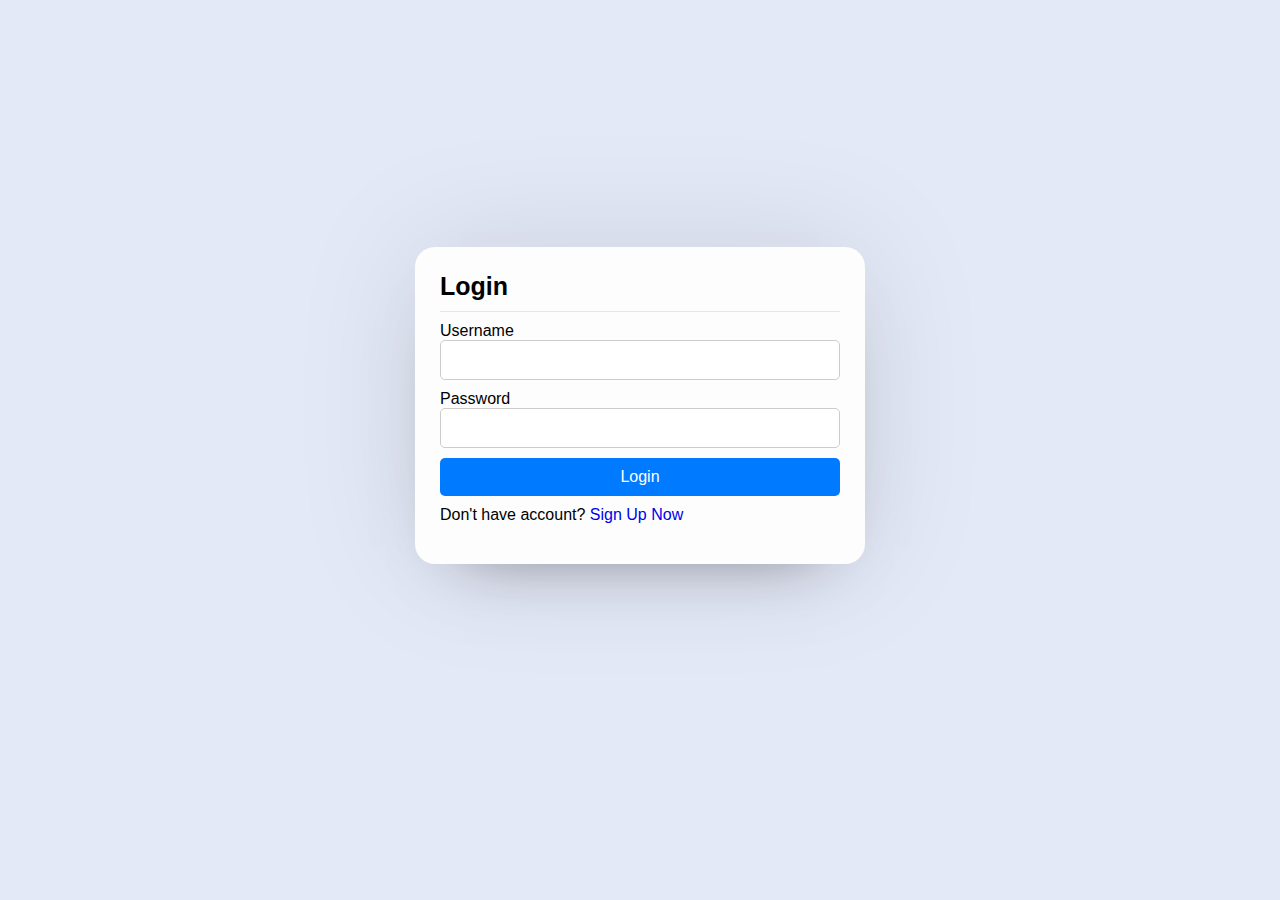
<file: login.html>
<!DOCTYPE html>
<html lang="en">
<head>
    <meta charset="UTF-8">
    <meta name="viewport" content="width=device-width, initial-scale=1.0">
    <link rel="stylesheet" href="styles.css">
    <title>Login</title>
</head>
<body>
    <div class="container">
    <div class="box form-box">
        <header>Login</header>
        <form action="" method="post">
            <div class="field input">
                <label for="username">Username</label>
                <input type="text" name="username" id="username" required>
            </div>

            <div class="field input">
                <label for="password">Password</label>
                <input type="text" name="password" id="password" required>
            </div>

            <div class="field">
                <a href="index.html" class="btn2">Login</a>
            </div>
            <div class="links">
                Don't have account? <a href="register.html">Sign Up Now</a>
            </div>
        </form>
    </div>
    </div>
</body>
</html>
</file>
<file: styles.css>
@import url("https://fonts.googleapis.com/css2?family=Alfa+Slab+One&family=Bebas+Neue&family=Montserrat:ital,wght@0,100..900;1,100..900&display=swap");

:root {
  --primary-color: #42200b;
  --secondary-color: #ffc135;
  --tertiary-color: #df1c1c;
  --text-dark: #212529;
  --white: #ffffff;
  --max-width: 1200px;
  --header-font-1: "Alfa Slab One", serif;
  --header-font-2: "Bebas Neue", sans-serif;
}

* {
  padding: 0;
  margin: 0;
  box-sizing: border-box;
}

.section__container {
  max-width: var(--max-width);
  margin: auto;
  padding: 5rem 1rem;
}

.section__header {
  font-size: 3rem;
  font-weight: 500;
  font-family: var(--header-font-1);
  color: var(--primary-color);
  text-align: center;
  line-height: 3.75rem;
  text-shadow: 2px 2px var(--secondary-color);
}

.section__description {
  font-weight: 500;
  color: var(--text-dark);
  line-height: 1.75rem;
}

.btn {
  padding: 1rem 1.5rem;
  outline: none;
  border: none;
  font-size: 1rem;
  color: var(--white);
  background-color: var(--tertiary-color);
  transition: 0.3s;
  cursor: pointer;
}

.btn:hover {
  background-color: var(--primary-color);
}

img {
  display: flex;
  width: 100%;
}

a {
  text-decoration: none;
  transition: 0.3s;
}

html,
body {
  scroll-behavior: smooth;
}

body {
  font-family: "Montserrat", sans-serif;
}

.header {
  background-image: url("assets/header-bg.png");
  background-position: center center;
  background-size: cover;
  background-repeat: no-repeat;
}

nav {
  position: fixed;
  width: 100%;
  max-width: var(--max-width);
  margin-inline: auto;
  z-index: 9;
}

.nav__header {
  padding: 1rem;
  display: flex;
  align-items: center;
  justify-content: space-between;
  background-color: var(--primary-color);
}

.nav__logo img {
  max-width: 150px;
}

.nav__logo-dark {
  display: none;
}

.nav__menu__btn {
  font-size: 1.5rem;
  color: var(--white);
  cursor: pointer;
}

.nav__links {
  position: absolute;
  top: 60px;
  left: 0;
  width: 100%;
  padding: 2rem;
  list-style: none;
  display: flex;
  align-items: center;
  justify-content: center;
  flex-direction: column;
  gap: 2rem;
  background-color: var(--primary-color);
  transition: 0.5s;
  z-index: -1;
  transform: translateY(-100%);
}

.nav__links.open {
  transform: translateY(0);
}

.nav__links a {
  font-weight: 600;
  white-space: nowrap;
  color: var(--white);
  transition: 0.3s;
}

.nav__links a:hover {
  color: var(--secondary-color);
}

.header__container {
  display: grid;
  gap: 2rem;
  overflow: hidden;
}

.header__image img {
  max-width: 600px;
  margin-inline: auto;
}

.header__content h2 {
  max-width: 400px;
  margin-inline: auto;
  margin-bottom: 2rem;
  padding: 1rem 2rem;
  font-size: 1.75rem;
  font-weight: 400;
  font-family: var(--header-font-2);
  color: var(--primary-color);
  border: 2px dashed var(--primary-color);
  text-align: center;
}

.header__content h1 {
  font-size: 4.5rem;
  font-weight: 500;
  font-family: var(--header-font-1);
  color: var(--primary-color);
  line-height: 3.5rem;
  text-align: center;
  text-shadow: 2px 2px var(--white);
}

.header__content h1 span {
  font-size: 3rem;
}

.banner__container {
  display: grid;
  gap: 1rem;
  grid-auto-rows: 200px;
}

.banner__card {
  padding: 1rem;
  background-position: center center;
  background-size: cover;
  background-repeat: no-repeat;
  border-radius: 1rem;
}

.banner__card:nth-child(1) {
  background-image: url("assets/banner-1.png");
}

.banner__card:nth-child(2) {
  background-image: url("assets/banner-2.png");
}

.banner__card:nth-child(3) {
  background-image: url("assets/banner-3.png");
}

.banner__card p {
  margin-bottom: 0.5rem;
  font-size: 1.5rem;
  font-weight: 500;
  color: var(--white);
}

.banner__card h4 {
  font-size: 2rem;
  font-weight: 600;
  color: var(--white);
}

.order__container h3 {
  max-width: fit-content;
  margin-inline: auto;
  margin-bottom: 1rem;
  padding: 0.5rem 2rem;
  font-size: 1.5rem;
  font-weight: 400;
  font-family: var(--header-font-2);
  color: var(--primary-color);
  background-color: var(--secondary-color);
}

.order__container .section__header {
  margin-bottom: 1rem;
}

.order__container .section__description {
  margin-bottom: 2rem;
  text-align: center;
}

.order__grid {
  display: grid;
  gap: 2rem 1rem;
}

.order__card {
  padding: 2rem 1rem;
  border-radius: 1rem;
  text-align: center;
  transition: 0.3s;
}

.order__card:hover {
  box-shadow: 5px 5px 30px rgba(0, 0, 0, 0.1);
}

.order__card img {
  max-width: 250px;
  margin-inline: auto;
  margin-bottom: 2rem;
  filter: drop-shadow(10px 10px 30px rgba(0, 0, 0, 0.3));
}

.order__card h4 {
  margin-bottom: 1rem;
  font-size: 1.5rem;
  font-weight: 600;
  color: var(--text-dark);
}

.order__card p {
  margin-bottom: 2rem;
  font-weight: 500;
  color: var(--text-dark);
  line-height: 1.75rem;
}

.event__content {
  display: grid;
  gap: 2rem;
  padding: 1rem;
  box-shadow: 5px 5px 20px rgba(0, 0, 0, 0.1);
}

.event__details {
  text-align: center;
}

.event__details h3 {
  font-size: 2rem;
  font-weight: 500;
  font-family: var(--header-font-2);
  color: var(--text-dark);
}

.event__details .section__header {
  margin-bottom: 1rem;
}

.reservation {
  position: relative;
  isolation: isolate;
}

.reservation__container h3 {
  font-size: 2rem;
  font-weight: 500;
  font-family: var(--header-font-2);
  color: var(--text-dark);
  text-align: center;
}

.reservation__container form {
  max-width: 400px;
  margin-inline: auto;
  margin-top: 4rem;
  display: grid;
  gap: 1rem;
}

.reservation__container input {
  padding: 0.75rem 1rem;
  outline: none;
  border: 1px solid var(--text-dark);
  font-size: 1rem;
  color: var(--text-dark);
}

.reservation__container input::placeholder {
  color: var(--text-dark);
}

.reservation img {
  display: none;
}

.footer {
  background-image: url("assets/footer-bg.png");
  background-position: center center;
  background-size: cover;
  background-repeat: no-repeat;
}

.footer__logo img {
  max-width: 250px;
}

.footer__content {
  margin-top: 2rem;
  display: grid;
  gap: 2rem;
}

.footer__content p {
  font-weight: 5500;
  color: var(--black);
  line-height: 1.75rem;
}

.footer__links {
  list-style: none;
  display: grid;
  gap: 1rem;
}

.footer__links li {
  display: flex;
  align-items: center;
  gap: 1rem;
  font-weight: 500;
  color: var(--black);
}

.footer__links li span {
  font-size: 1.25rem;
}

.footer__socials {
  margin-top: 2rem;
  display: flex;
  align-items: center;
  gap: 1rem;
}

.footer__socials a {
  font-size: 1.5rem;
  color: var(--black);
}

.footer__socials a:hover {
  color: var(--secondary-color);
}

.footer__bar {
  padding: 1rem;
  font-size: 0.9rem;
  color: var(--black);
  text-align: center;
}

@media (width > 540px) {
  .banner__container {
    grid-template-columns: repeat(2, 1fr);
  }

  .banner__card:nth-child(1) {
    grid-area: 1/1/2/3;
  }

  .order__grid {
    grid-template-columns: repeat(2, 1fr);
  }
}

@media (width > 768px) {
  nav {
    position: static;
    padding: 2rem 1rem;
    display: flex;
    align-items: center;
    justify-content: space-between;
    gap: 1rem;
  }

  .nav__header {
    padding: 0;
    background-color: transparent;
  }

  .nav__logo img {
    max-width: 250px;
  }

  .nav__logo-dark {
    display: flex;
  }

  .nav__logo-white {
    display: none;
  }

  .nav__menu__btn {
    display: none;
  }

  .nav__links {
    position: static;
    padding: 0;
    flex-direction: row;
    justify-content: flex-end;
    background-color: transparent;
    transform: none;
    z-index: 1;
  }

  .nav__links a {
    color: var(--primary-color);
  }

  .nav__links a:hover {
    color: var(--tertiary-color);
  }

  .header__container {
    grid-template-columns: repeat(2, 1fr);
    align-items: center;
  }

  .header__image {
    grid-area: 1/2/2/3;
  }

  .header__content h2 {
    margin-inline-start: unset;
  }

  .header__content h1 {
    text-align: left;
  }

  .banner__card {
    padding: 1.5rem;
  }

  .banner__card:nth-child(1) {
    grid-area: 1/1/3/2;
  }

  .order__grid {
    grid-template-columns: repeat(3, 1fr);
  }

  .event__content {
    grid-template-columns: repeat(2, 1fr);
    align-items: center;
  }

  .event__image {
    grid-area: 1/2/2/3;
  }

  .event__details,
  .event__details .section__header {
    text-align: left;
  }

  .reservation__container form {
    max-width: 600px;
    grid-template-columns: repeat(2, 1fr);
  }

  .reservation img {
    display: flex;
    position: absolute;
    z-index: -1;
  }

  .reservation__bg-1 {
    left: 0;
    top: 0;
    width: clamp(100px, 25vw, 350px);
  }

  .reservation__bg-2 {
    right: 0;
    bottom: 0;
    width: clamp(100px, 20vw, 250px);
  }

  .footer__content {
    grid-template-columns: repeat(2, 1fr);
  }

  .footer__links li {
    justify-content: flex-end;
  }

  .footer__socials {
    justify-content: flex-end;
  }
}

@media (width > 1024px) {
  .order__grid {
    gap: 2rem;
  }
}

@import url('https://fonts.googleapis.com/css2?family=Poppins:wght@200;300;400;500;600;700&display=swap');
*{
    padding: 0;
    margin: 0;
    box-sizing: border-box;
    font-family: 'Poppins',sans-serif;
}
body{
    background: #e4e9f7;
}
.container{
    display: flex;
    align-items: center;
    justify-content: center;
    min-height: 90vh;
}
.box{
    background: #fdfdfd;
    display: flex;
    flex-direction: column;
    padding: 25px 25px;
    border-radius: 20px;
    box-shadow: 0 0 128px 0 rgba(0,0,0,0.1),
                0 32px 64px -48px rgba(0,0,0,0.5);
}
.form-box{
    width: 450px;
    margin: 0px 10px;
}
.form-box header{
    font-size: 25px;
    font-weight: 600;
    padding-bottom: 10px;
    border-bottom: 1px solid #e6e6e6;
    margin-bottom: 10px;
}
.form-box form .field{
    display: flex;
    margin-bottom: 10px;
    flex-direction: column;
}

.form-box form .input input{
    height: 40px;
    width: 100%;
    font-size: 16px;
    padding: 0 10px;
    border-radius: 5px;
    border: 1px solid #ccc;
    outline: none;
}

.btn2 {
  padding: 10px 20px;
  font-size: 16px;
  color: white;
  background-color: #007bff;
  border: none;
  border-radius: 5px;
  text-align: center;
  text-decoration: none;
}

.btn:hover{
    opacity: 0.82;
}
.submit{
    width: 100%;
}
.links{
    margin-bottom: 15px;
}
</file>
